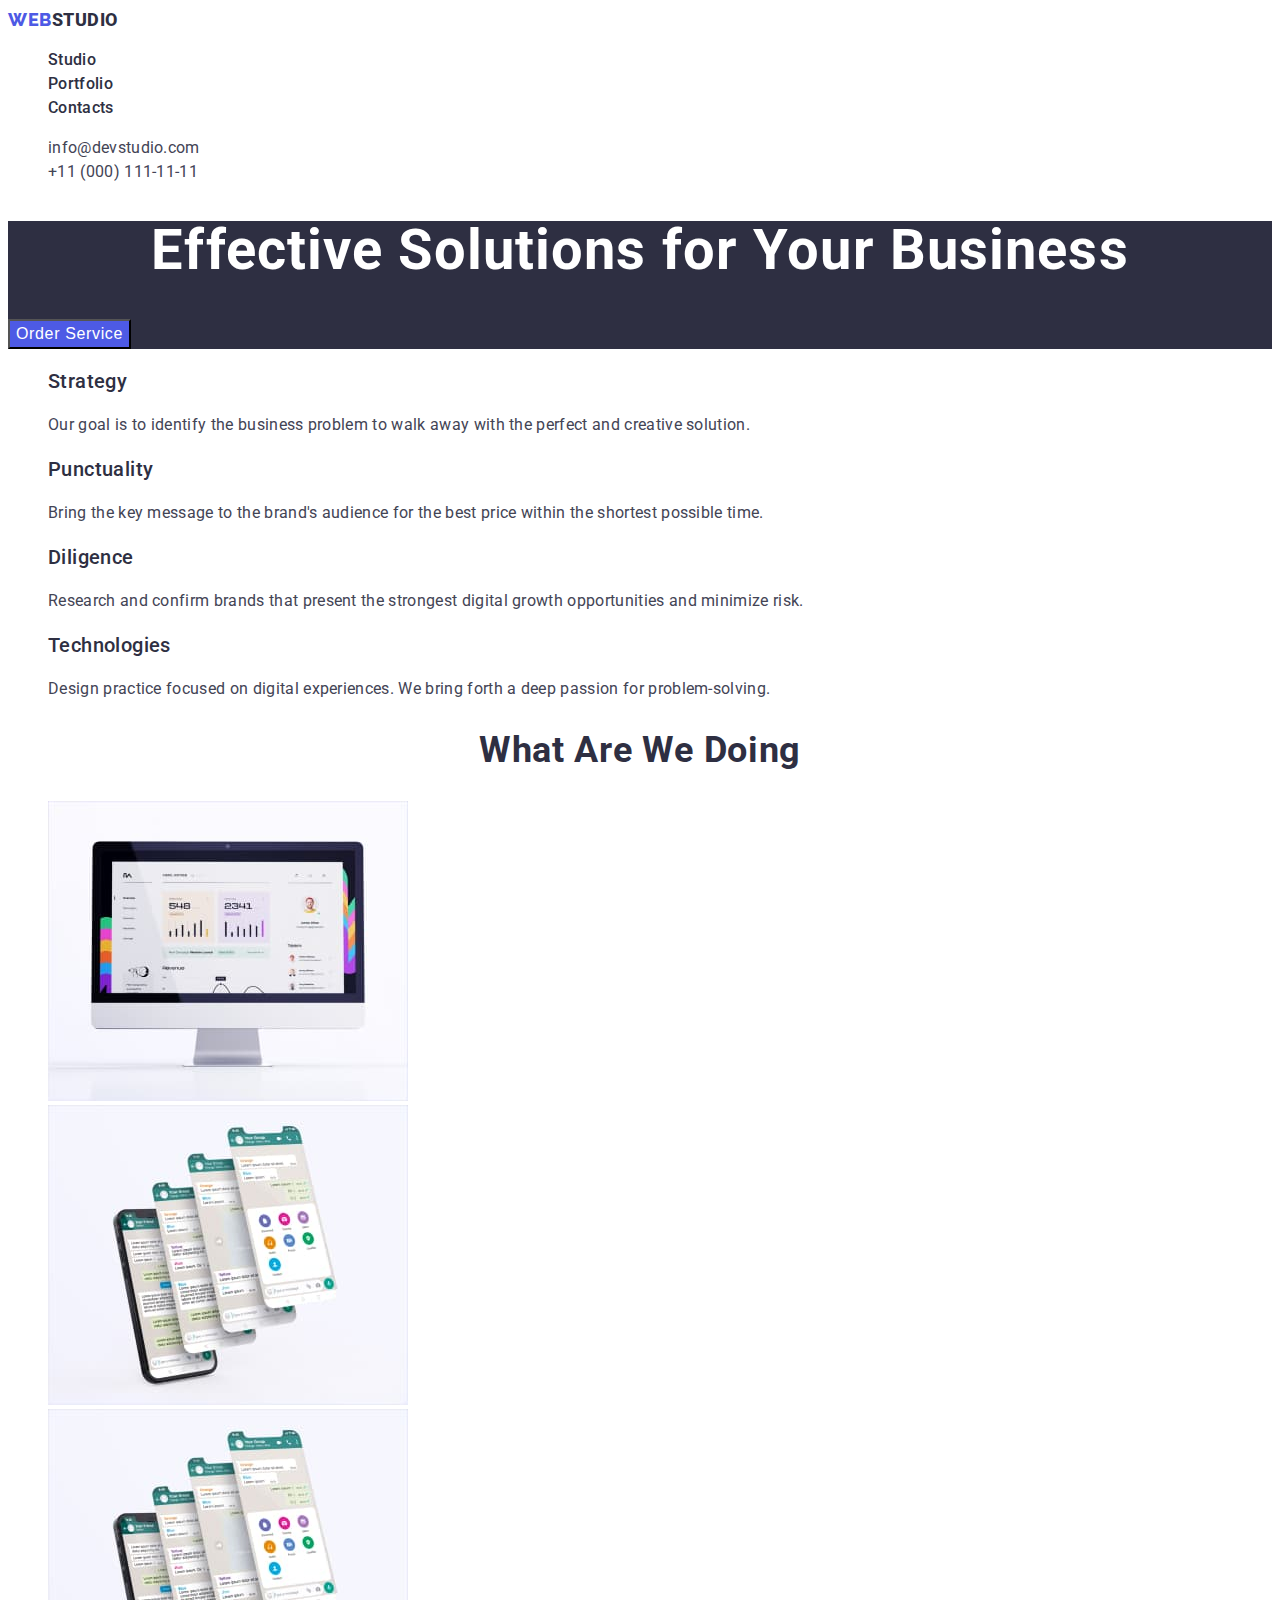
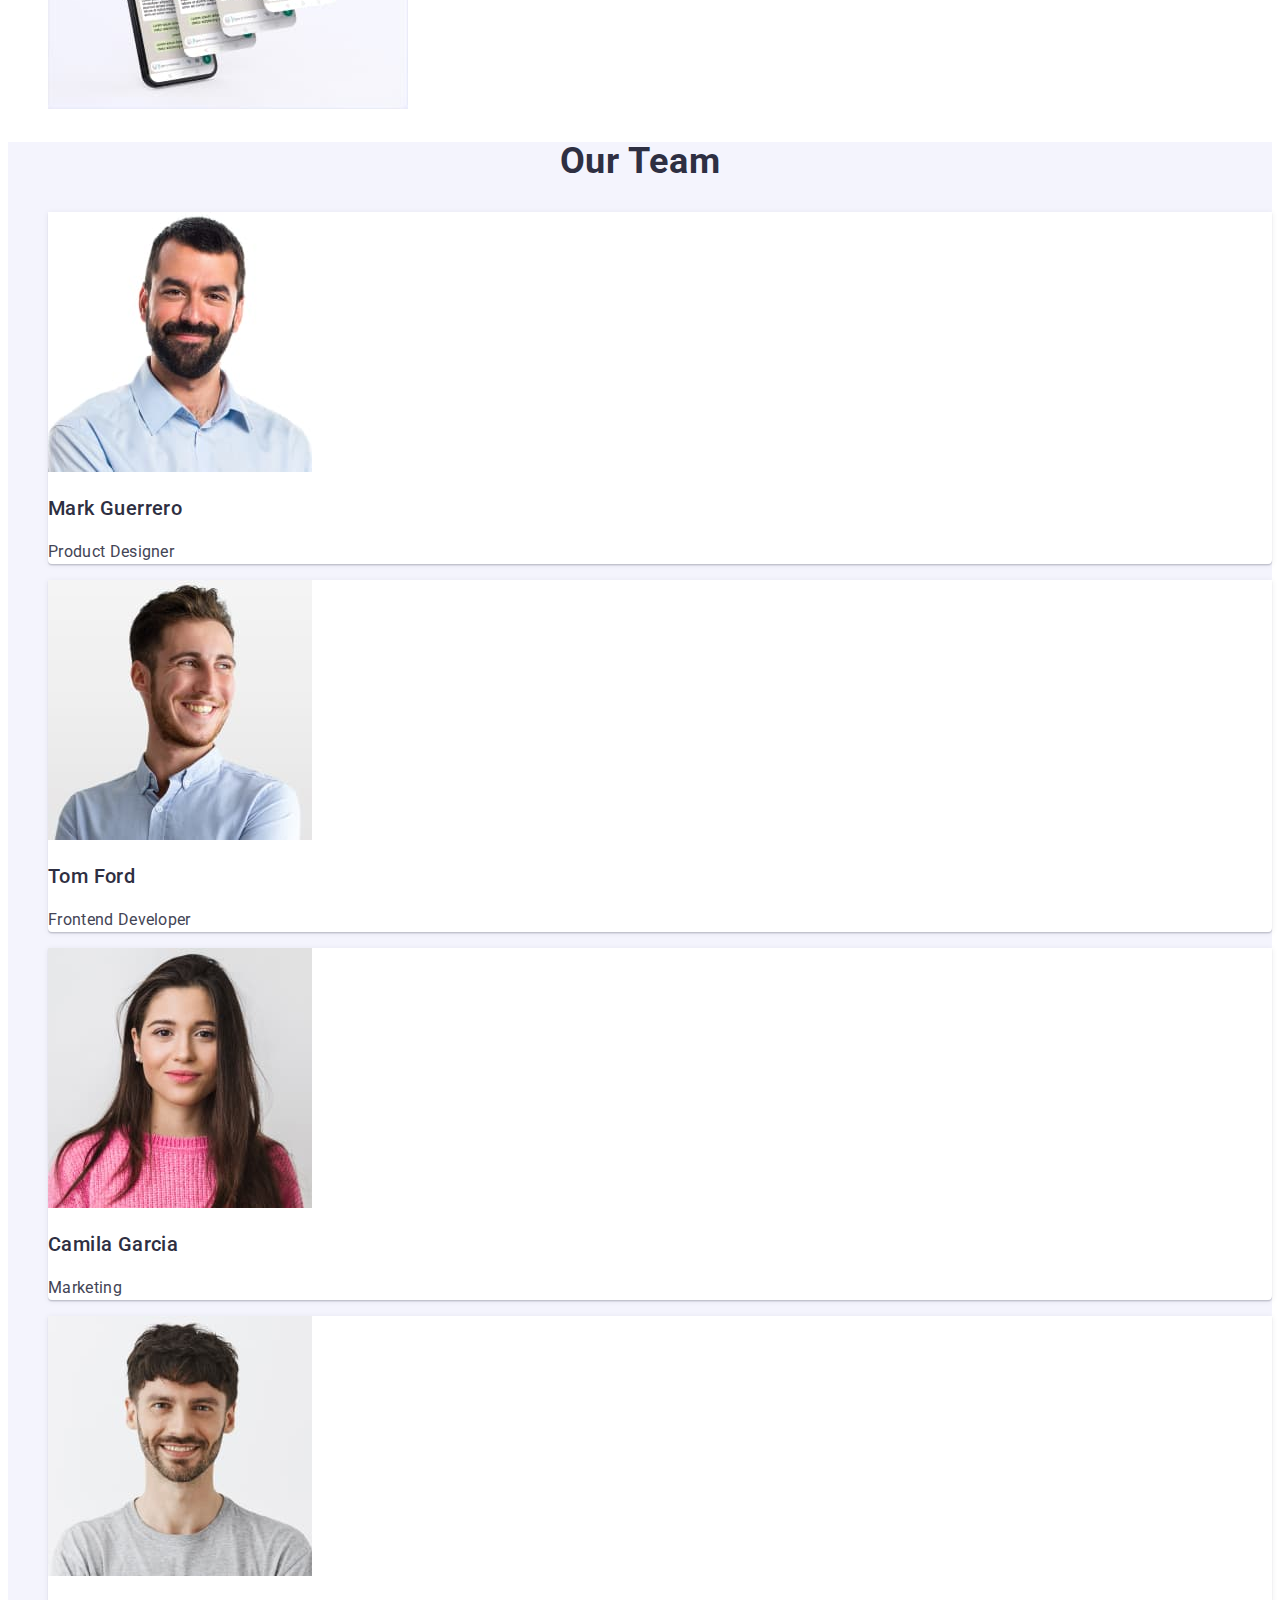
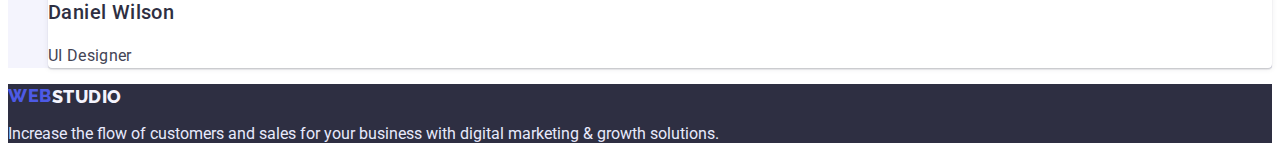
<file: index.html>
<!DOCTYPE html>
<html lang="en">
  <head>
    <meta charset="UTF-8" />
    <meta http-equiv="X-UA-Compatible" content="IE=edge" />
    <meta name="viewport" content="width=device-width, initial-scale=1.0" />
    <title>WebStudio</title>
    <link rel="preconnect" href="https://fonts.googleapis.com" />
    <link rel="preconnect" href="https://fonts.gstatic.com" crossorigin />
    <link
      href="https://fonts.googleapis.com/css2?family=Raleway:wght@800&family=Roboto:wght@400;500;700;900&display=swap"
      rel="stylesheet"
    />
    <link rel="stylesheet" href="./css/styles.css" />
  </head>
  <body>
    <header class="main-header">
      <nav class="main-nav">
        <a class="link logo" href="./index.html">
          <span class="logo-part">Web</span>Studio</a
        >
        <ul class="menu list">
          <li class="menu-item">
            <a class="link menu-link" href="./index.html">Studio</a>
          </li>
          <li class="menu-item">
            <a class="link menu-link" href="./portfolio.html">Portfolio</a>
          </li>
          <li class="menu-item">
            <a class="link menu-link" href="">Contacts</a>
          </li>
        </ul>
      </nav>
      <address>
        <ul class="list">
          <li>
            <a class="link contact" href="mailto:info@devstudio.com"
              >info@devstudio.com</a
            >
          </li>
          <li>
            <a class="link contact" href="tel:+110001111111"
              >+11 (000) 111-11-11</a
            >
          </li>
        </ul>
      </address>
    </header>
    <main>
      <section class="hero">
        <h1 class="main-title">Effective Solutions for Your Business</h1>
        <button class="studio-btn" type="button">Order Service</button>
      </section>
      <section>
        <h2 class="visually-hidden">Strategies</h2>
        <ul class="list">
          <li>
            <h3 class="title">Strategy</h3>
            <p class="description">
              Our goal is to identify the business problem to walk away with the
              perfect and creative solution.
            </p>
          </li>
          <li>
            <h3 class="title">Punctuality</h3>
            <p class="description">
              Bring the key message to the brand's audience for the best price
              within the shortest possible time.
            </p>
          </li>
          <li>
            <h3 class="title">Diligence</h3>
            <p class="description">
              Research and confirm brands that present the strongest digital
              growth opportunities and minimize risk.
            </p>
          </li>
          <li>
            <h3 class="title">Technologies</h3>
            <p class="description">
              Design practice focused on digital experiences. We bring forth a
              deep passion for problem-solving.
            </p>
          </li>
        </ul>
      </section>
      <section>
        <h2 class="studio-title">What are we doing</h2>
        <ul class="list">
          <li>
            <img src="./images/mak.jpg" alt="Mac" width="360" height="300" />
          </li>
          <li>
            <img
              src="./images/smart-1.jpg"
              alt="Smartphone"
              width="360"
              height="300"
            />
          </li>
          <li>
            <img
              src="./images/smart-2.jpg"
              alt="Smartphone and laptop"
              width="360"
              height="300"
            />
          </li>
        </ul>
      </section>
      <section class="section-team">
        <h2 class="studio-title">Our Team</h2>
        <ul class="list">
          <li class="back-photo-team">
            <img src="./images/mark.jpg" alt="mark" width="264" height="260" />
            <h3 class="title">Mark Guerrero</h3>
            <p class="description">Product Designer</p>
          </li>
          <li class="back-photo-team">
            <img src="./images/tom.jpg" alt="tom" width="264" height="260" />
            <h3 class="title">Tom Ford</h3>
            <p class="description">Frontend Developer</p>
          </li>
          <li class="back-photo-team">
            <img
              src="./images/camila.jpg"
              alt="camila"
              width="264"
              height="260"
            />
            <h3 class="title">Camila Garcia</h3>
            <p class="description">Marketing</p>
          </li>
          <li class="back-photo-team">
            <img
              src="./images/daniel.jpg"
              alt="daniel"
              width="264"
              height="260"
            />
            <h3 class="title">Daniel Wilson</h3>
            <p class="description">UI Designer</p>
          </li>
        </ul>
      </section>
    </main>
    <footer class="footer">
      <a class="link logo-footer" href="./index.html"
        ><span class="logo-part">Web</span>Studio</a
      >
      <p class="footer-description">
        Increase the flow of customers and sales for your business with digital
        marketing & growth solutions.
      </p>
    </footer>
  </body>
</html>
</file>
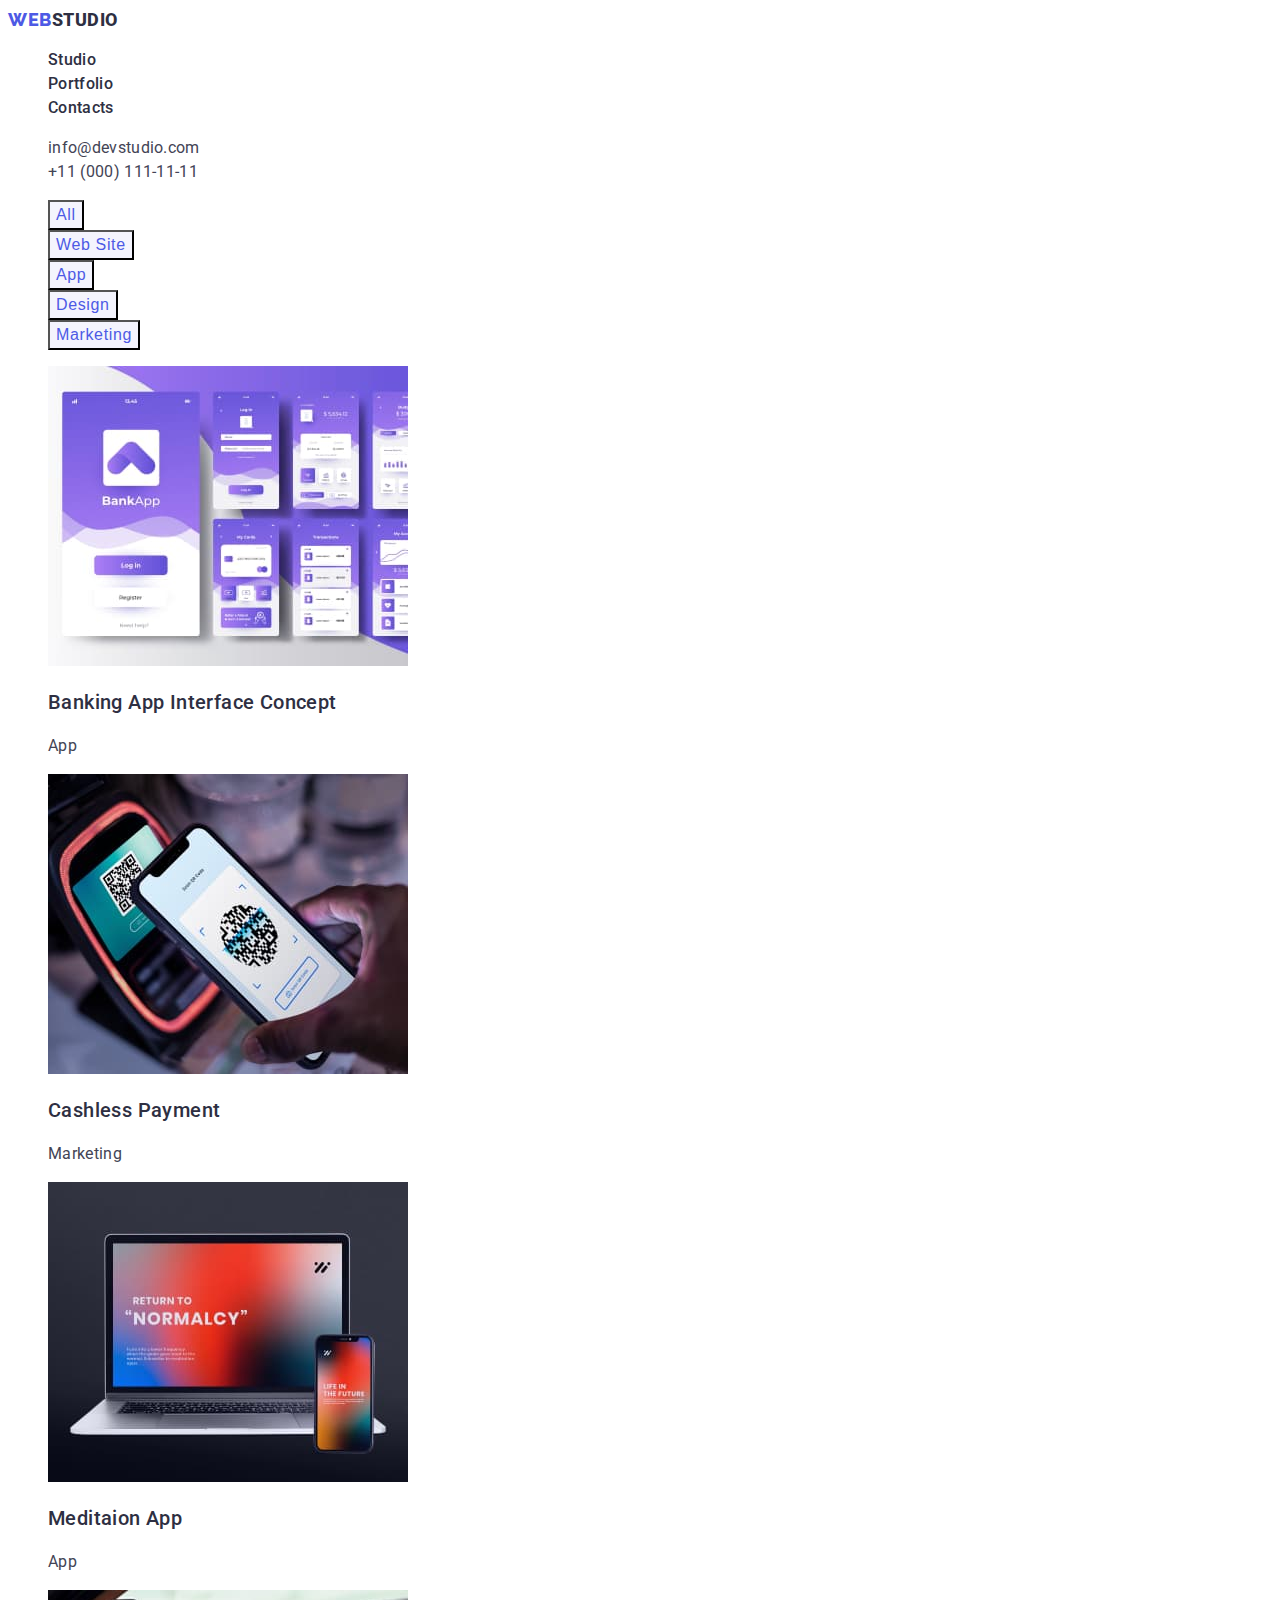
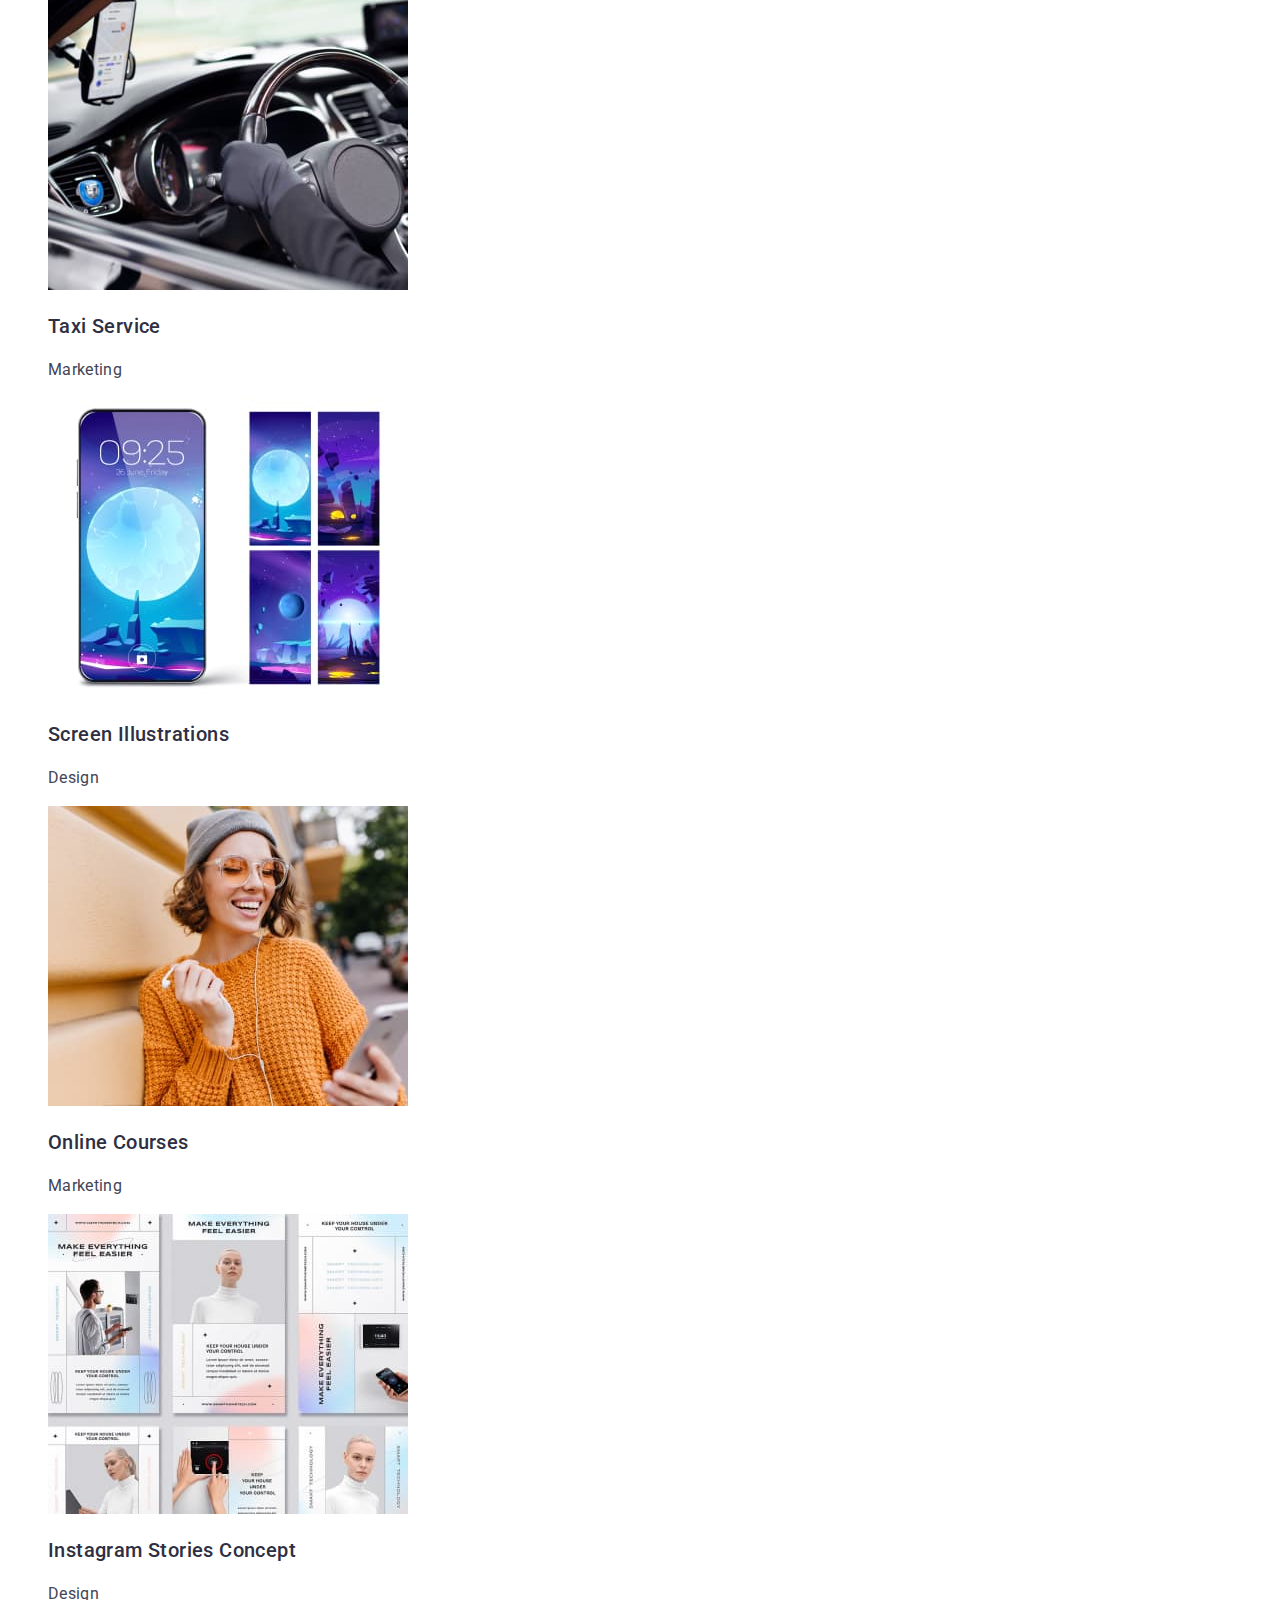
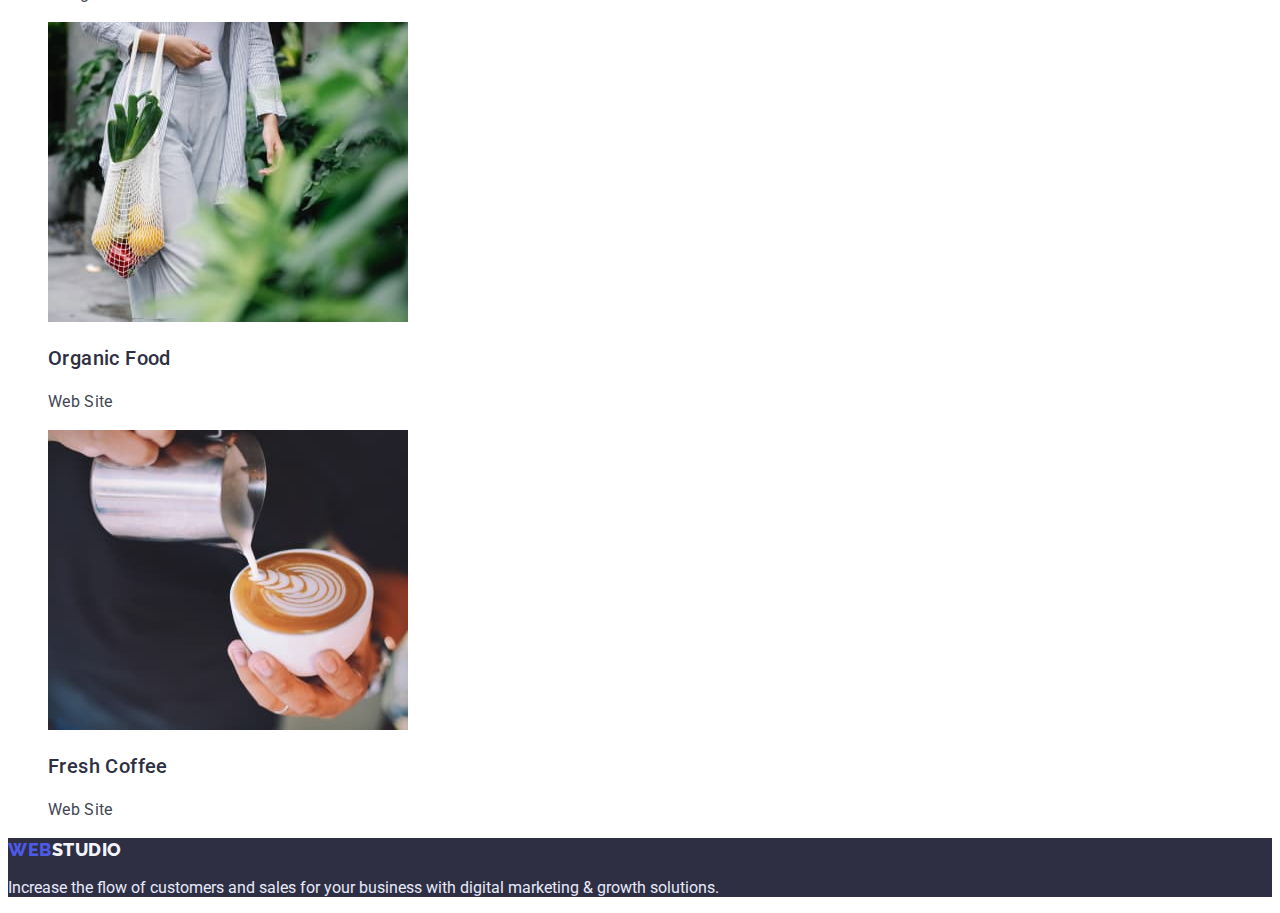
<file: portfolio.html>
<!DOCTYPE html>
<html lang="en">
  <head>
    <meta charset="UTF-8" />
    <meta http-equiv="X-UA-Compatible" content="IE=edge" />
    <meta name="viewport" content="width=device-width, initial-scale=1.0" />
    <title>WebStudio</title>
    <link rel="preconnect" href="https://fonts.googleapis.com" />
    <link rel="preconnect" href="https://fonts.gstatic.com" crossorigin />
    <link
      href="https://fonts.googleapis.com/css2?family=Raleway:wght@800&family=Roboto:wght@400;500;700;900&display=swap"
      rel="stylesheet"
    />
    <link rel="stylesheet" href="./css/styles.css" />
  </head>
  <body>
    <header class="main-header">
      <nav class="main-nav">
        <a class="link logo" href="./index.html">
          <span class="logo-part">Web</span>Studio</a
        >
        <ul class="menu list">
          <li class="menu-item">
            <a class="link menu-link" href="./index.html">Studio</a>
          </li>
          <li class="menu-item">
            <a class="link menu-link" href="./portfolio.html">Portfolio</a>
          </li>
          <li class="menu-item">
            <a class="link menu-link" href="">Contacts</a>
          </li>
        </ul>
      </nav>
      <address>
        <ul class="list">
          <li>
            <a class="link contact" href="mailto:info@devstudio.com"
              >info@devstudio.com</a
            >
          </li>
          <li>
            <a class="link contact" href="tel:+110001111111"
              >+11 (000) 111-11-11</a
            >
          </li>
        </ul>
      </address>
    </header>
    <main>
      <section>
        <h1 class="visually-hidden">Portfolio</h1>
        <ul class="list">
          <li><button class="portfolio-btn" type="button">All</button></li>
          <li><button class="portfolio-btn" type="button">Web Site</button></li>
          <li><button class="portfolio-btn" type="button">App</button></li>
          <li><button class="portfolio-btn" type="button">Design</button></li>
          <li>
            <button class="portfolio-btn" type="button">Marketing</button>
          </li>
        </ul>
        <ul class="list">
          <li>
            <img
              src="./images/bank.jpg"
              alt="Banking app"
              width="360"
              height="300"
            />
            <h3 class="title">Banking App Interface Concept</h3>
            <p class="description">App</p>
          </li>
          <li>
            <img
              src="./images/cash.jpg"
              alt="Smartphone in hand"
              width="360"
              height="300"
            />
            <h3 class="title">Cashless Payment</h3>
            <p class="description">Marketing</p>
          </li>
          <li>
            <img
              src="./images/meditation.jpg"
              alt="laptop and smartphone"
              width="360"
              height="300"
            />
            <h3 class="title">Meditaion App</h3>
            <p class="description">App</p>
          </li>
          <li>
            <img src="./images/taxi.jpg" alt="Taxi" width="360" height="300" />
            <h3 class="title">Taxi Service</h3>
            <p class="description">Marketing</p>
          </li>
          <li>
            <img
              src="./images/screen.jpg"
              alt="sceen smartphone"
              width="360"
              height="300"
            />
            <h3 class="title">Screen Illustrations</h3>
            <p class="description">Design</p>
          </li>
          <li>
            <img
              src="./images/online.jpg"
              alt="girl with a smartphone"
              width="360"
              height="300"
            />
            <h3 class="title">Online Courses</h3>
            <p class="description">Marketing</p>
          </li>
          <li>
            <img
              src="./images/insta.jpg"
              alt="stories Instagram"
              width="360"
              height="300"
            />
            <h3 class="title">Instagram Stories Concept</h3>
            <p class="description">Design</p>
          </li>
          <li>
            <img
              src="./images/food.jpg"
              alt="vegetables in a bag"
              width="360"
              height="300"
            />
            <h3 class="title">Organic Food</h3>
            <p class="description">Web Site</p>
          </li>
          <li>
            <img
              src="./images/coffee.jpg"
              alt="cup of coffee"
              width="360"
              height="300"
            />
            <h3 class="title">Fresh Coffee</h3>
            <p class="description">Web Site</p>
          </li>
        </ul>
      </section>
    </main>
    <footer class="footer">
      <a class="link logo-footer" href="./index.html"
        ><span class="logo-part">Web</span>Studio</a
      >
      <p class="footer-description">
        Increase the flow of customers and sales for your business with digital
        marketing & growth solutions.
      </p>
    </footer>
  </body>
</html>
</file>
<file: css/styles.css>
:root {
  --accent-color: #404bbf;
  --praimary-text-color: #2e2f42;
  --secondary-text-color: #434455;
}

.link {
  text-decoration: none;
}
.list {
  list-style: none;
}

body {
  font-family: "Roboto", sans-serif;
  color: #2e2f42;
}

.logo-part {
  font-family: "Raleway", sans-serif;
  font-weight: 800;
  font-size: 18px;
  line-height: 1.33;
  letter-spacing: 0.03em;
  text-transform: uppercase;
  color: #4d5ae5;
}
.logo {
  font-weight: 800;
  font-size: 18px;
  line-height: 1.33;
  letter-spacing: 0.03em;
  text-transform: uppercase;
  color: var(--praimary-text-color);
}
.menu-link {
  font-weight: 500;
  font-size: 16px;
  line-height: 1.5;
  letter-spacing: 0.02em;
  color: var(--praimary-text-color);
}
.contact {
  font-style: normal;
  font-size: 16px;
  line-height: 1.5;
  letter-spacing: 0.02em;
  color: var(--secondary-text-color);
}

.menu-link:hover,
.menu-link:focus {
  color: var(--accent-color);
}
.contact:hover,
.contact:focus {
  color: var(--accent-color);
}

.studio-btn {
  font-weight: 500;
  font-size: 16px;
  line-height: 1.5;
  display: flex;
  align-items: center;
  letter-spacing: 0.04em;
  color: #ffffff;
  background-color: #4d5ae5;
  cursor: pointer;
}
.studio-btn:hover,
.studio-btn:focus {
  background-color: var(--accent-color);
}

.portfolio-btn {
  font-weight: 500;
  font-size: 16px;
  line-height: 1.5;
  display: flex;
  align-items: center;
  text-align: center;
  letter-spacing: 0.04em;
  color: #4d5ae5;
  background-color: #f4f4fd;
  cursor: pointer;
}
.portfolio-btn:hover,
.portfolio-btn:focus {
  color: #ffffff;
  background-color: var(--accent-color);
}

.main-title {
  font-weight: 700;
  font-size: 56px;
  line-height: 1.07;
  text-align: center;
  letter-spacing: 0.02em;
  color: #ffffff;
}
.hero {
  background-color: var(--praimary-text-color);
}

.title {
  font-weight: 500;
  font-size: 20px;
  line-height: 1.2;
  letter-spacing: 0.02em;
  color: var(--praimary-text-color);
}
.studio-title {
  font-weight: 700;
  font-size: 36px;
  line-height: 1.11;
  text-align: center;
  letter-spacing: 0.02em;
  text-transform: capitalize;
  color: var(--praimary-text-color);
}
.description {
  font-size: 16px;
  line-height: 1.5;
  letter-spacing: 0.02em;
  color: var(--secondary-text-color);
}

.visually-hidden {
  position: absolute;
  width: 1px;
  height: 1px;
  margin: -1px;
  border: 0;
  padding: 0;
  white-space: nowrap;
  clip-path: inset(100%);
  clip: rect(0 0 0 0);
  overflow: hidden;
}
.footer {
  background-color: #2e2f42;
}
.footer-description {
  color: #e7e9fc;
}
.logo-footer {
  font-family: "Raleway";
  font-weight: 800;
  font-size: 18px;
  line-height: 21px;
  display: flex;
  align-items: center;
  letter-spacing: 0.03em;
  text-transform: uppercase;
  color: #f4f4fd;
}
.section-team {
  background-color: #f4f4fd;
}
.back-photo-team {
  background-color: #ffffff;
  box-shadow: 0px 1px 6px rgba(46, 47, 66, 0.08),
    0px 1px 1px rgba(46, 47, 66, 0.16), 0px 2px 1px rgba(46, 47, 66, 0.08);
  border-radius: 0px 0px 4px 4px;
}
</file>
